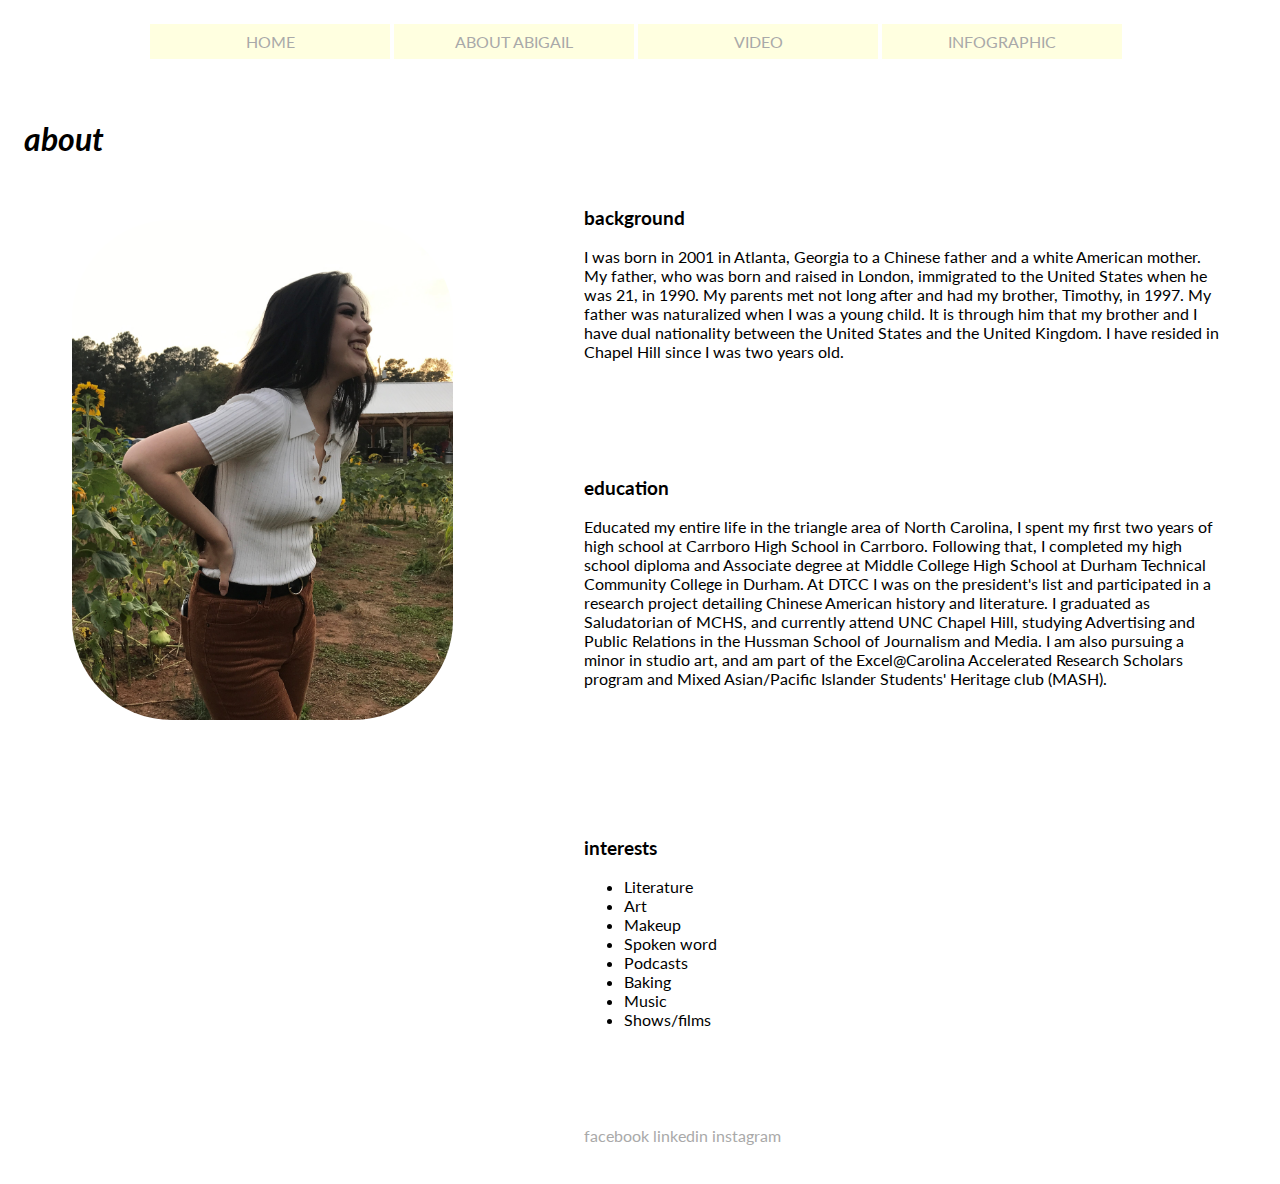
<file: aboutme/index.html>
<!DOCTYPE html>
<html lang="en">

<head>
    <meta charset="UTF-8">
    <link rel="stylesheet" type="text/css" href="styles.css">
    <link href='https://fonts.googleapis.com/css?family=Lato:100italic' rel='stylesheet' type='text/css'>
    <link href='https://fonts.googleapis.com/css?family=Lato:300' rel='stylesheet' type='text/css'>
    <title>About</title>
</head>

<body>
    <nav class="menubar">
        <ul>
            <li class="top"><a class="home" href="https://arleow.github.io/home/">HOME </a> </li> <li class="top"><a class="about" href="https://arleow.github.io/aboutme/">ABOUT ABIGAIL</a></li>
            <li class="top"><a class="project" href="https://arleow.github.io/video/">VIDEO</a>
            </li>
            <li class="top"><a class="contact" href="https://arleow.github.io/infographic/">INFOGRAPHIC</a></li>
        </ul>
    </nav>
    <header>
        <h1>about</h1>
    </header>
    <br>
    <div class="image">
        <img src="IMG_87192.JPG" alt="Photo of Abigail Leow." height="500">
    </div>
    <div class="background">
        <h3>background</h3>
        <p>I was born in 2001 in Atlanta, Georgia to a Chinese father and a white American mother. My father, who was born and raised in London, immigrated to the United States when he was 21, in 1990. My parents met not long after and had my brother, Timothy, in 1997. My father was naturalized when I was a young child. It is through him that my brother and I have dual nationality between the United States and the United Kingdom. I have resided in Chapel Hill since I was two years old.</p>
    </div>
    <div class="education">
        <h3>education</h3>
        <p>Educated my entire life in the triangle area of North Carolina, I spent my first two years of high school at Carrboro High School in Carrboro. Following that, I completed my high school diploma and Associate degree at Middle College High School at Durham Technical Community College in Durham. At DTCC I was on the president's list and participated in a research project detailing Chinese American history and literature. I graduated as Saludatorian of MCHS, and currently attend UNC Chapel Hill, studying Advertising and Public Relations in the Hussman School of Journalism and Media. I am also pursuing a minor in studio art, and am part of the Excel@Carolina Accelerated Research Scholars program and Mixed Asian/Pacific Islander Students' Heritage club (MASH).</p>
    </div>
    <div class="interests">
        <h3>interests</h3>
        <ul class="interestlist">
            <li>Literature</li>
            <li>Art</li>
            <li>Makeup</li>
            <li>Spoken word</li>
            <li>Podcasts</li>
            <li>Baking</li>
            <li>Music</li>
            <li>Shows/films</li>
        </ul>
    </div>
    <footer>
        <a href="https://www.facebook.com/abigail.leow.7?ref=bookmarks">facebook</a>
        <a href="https://www.linkedin.com/in/abigail-leow-b4a585164/">linkedin</a>
        <a href="https://www.instagram.com/ldnroe/?hl=en">instagram</a></footer>
</body>

</html>
</file>
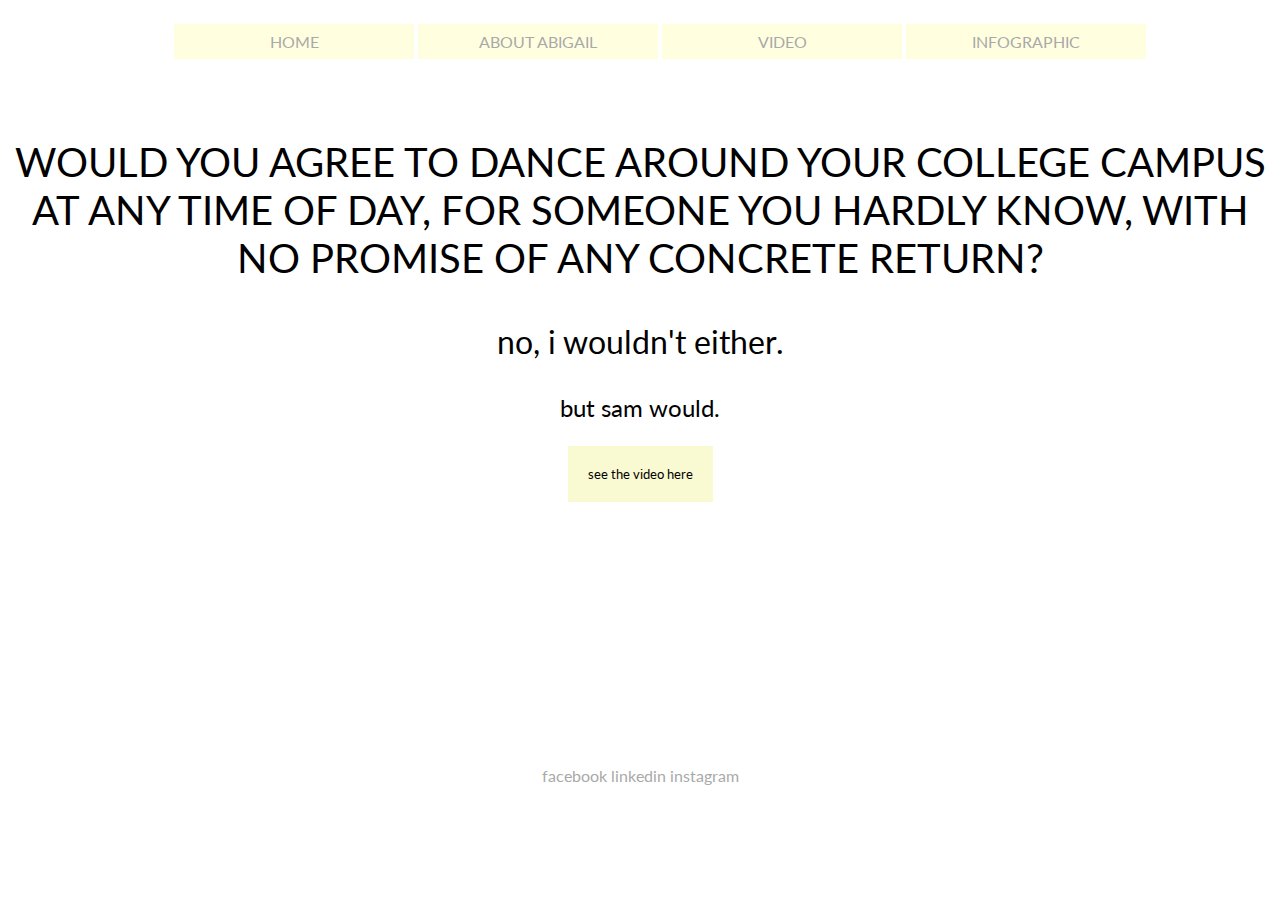
<file: home/index.html>
<!DOCTYPE html>
<html lang="en">

<head>
    <meta charset="UTF-8">
    <link rel="stylesheet" type="text/css" href="styles.css">
    <link href='https://fonts.googleapis.com/css?family=Lato:100italic' rel='stylesheet' type='text/css'>
    <link href='https://fonts.googleapis.com/css?family=Lato:300' rel='stylesheet' type='text/css'>
    <title>About</title>
</head>

<body>
    <nav class="menubar">
        <ul>
            <li class="top"><a class="home" href="https://arleow.github.io/home/">HOME </a> </li> <li class="top"><a class="about" href="https://arleow.github.io/aboutme/">ABOUT ABIGAIL</a></li>
            <li class="top"><a class="project" href="https://arleow.github.io/video/">VIDEO</a>
            </li>
            <li class="top"><a class="contact" href="https://arleow.github.io/infographic/">INFOGRAPHIC</a></li>
        </ul>
    </nav>
    <br>
    <main>
        <p class="large"> WOULD YOU AGREE TO DANCE AROUND YOUR COLLEGE CAMPUS AT ANY TIME OF DAY, FOR SOMEONE YOU HARDLY KNOW, WITH NO PROMISE OF ANY CONCRETE RETURN?</p>
        <p class="medium">no, i wouldn't either.</p>
        <p class="small"> but sam would.</p>
        <a href="https://arleow.github.io/video/"><button>see the video here</button></a>
    </main>
    <footer>
        <a href="https://www.facebook.com/abigail.leow.7?ref=bookmarks">facebook</a>
        <a href="https://www.linkedin.com/in/abigail-leow-b4a585164/">linkedin</a>
        <a href="https://www.instagram.com/ldnroe/?hl=en">instagram</a></footer>
</body>

</html>
</file>
<file: aboutme/styles.css>
body {
    display: grid;
    grid-template-rows: 10vh 10vh 30vh 40vh 20vh;
    grid-template-columns: 45vw 50vw;
    grid-template-areas: "menubar menubar"
        "header header"
        "image background"
        "image education"
        "image interests";
    font-family: lato, sans-serif;
}

p {
    font-weight: 400;
}

header {
    grid-area: header;
    height: 1em;
    padding-left: 1em;
    font-style: italic;
}

.image {
    grid-area: image;
    max-width: 2em;
    padding-left: 4em;
    padding-top: 2em;
}

img {
    border-radius: 100px;
}

.background {
    grid-area: background;
}

.education {
    grid-area: education;
}

.interests {
    grid-area: interests;
}

footer {
    height: 2vh;
    padding-top: 8em;
    padding-bottom: 2em;
}

a:link {
    color: darkgray;
    text-decoration: none;
    
}

a:hover {
    color: dimgray;
    text-decoration: none;
}

a:visited {
    color: gray;
    text-decoration: none;
}

ul {
    list-style-type: none;
}
.interestlist {
    list-style-type: disc; 
}

.menubar {
    grid-area: menubar;
    padding-bottom: 1.5em;
    width: 100%;
    text-align: center;
    margin: 0;
    margin-bottom: 0;
    display: grid; 
}
.top {
    display: inline-block;
    width: 12em;
    padding: .5em 1.5em;
    cursor: pointer;
    position: relative;
    text-align: center;
    font-size; 200%;
    background-color: lightyellow;
}
.top:hover {
    background-color: yellow;
}
</file>
<file: home/styles.css>
body {
    display: grid;
    grid-template-rows: 10vh 60vh 20vh;
    grid-template-columns: 1fr;
    grid-template-areas: "menubar"
        "main"
        "footer";
    font-family: lato, sans-serif;
}

p {
    font-weight: 400;
}
.large {
    font-size: 2.5em;
}
.medium {
    font-size:2em;
}

.small {
    font-size: 1.5em;
}

header {
    grid-area: header;
    height: 1em;
    padding-left: 1em;
    font-style: italic;
}

main {
    grid-area: main;
    text-align: center;
}

footer {
    grid-area: footer;
    height: 2vh;
    padding-top: 8em;
    padding-bottom: 2em;
    text-align: center;
}

a:link {
    color: darkgray;
    text-decoration: none;
    
}

a:hover {
    color: dimgray;
    text-decoration: none;
}

a:visited {
    color: gray;
    text-decoration: none;
}

ul {
    list-style-type: none;
}


.menubar {
    grid-area: menubar;
    padding-bottom: 1.5em;
    width: 100%;
    text-align: center;
    margin: 0;
    margin-bottom: 0;
    display: grid; 
}
.top {
    display: inline-block;
    width: 12em;
    padding: .5em 1.5em;
    cursor: pointer;
    position: relative;
    text-align: center;
    font-size; 200%;
    background-color: lightyellow;
}
.top:hover {
    background-color: yellow;
}

button {
    padding: 1.5em;
    font-family: lato, sans-serif;
    background-color: lightgoldenrodyellow;
    border-style: none;
}
button:hover {
    background-color: yellow;
}
</file>
